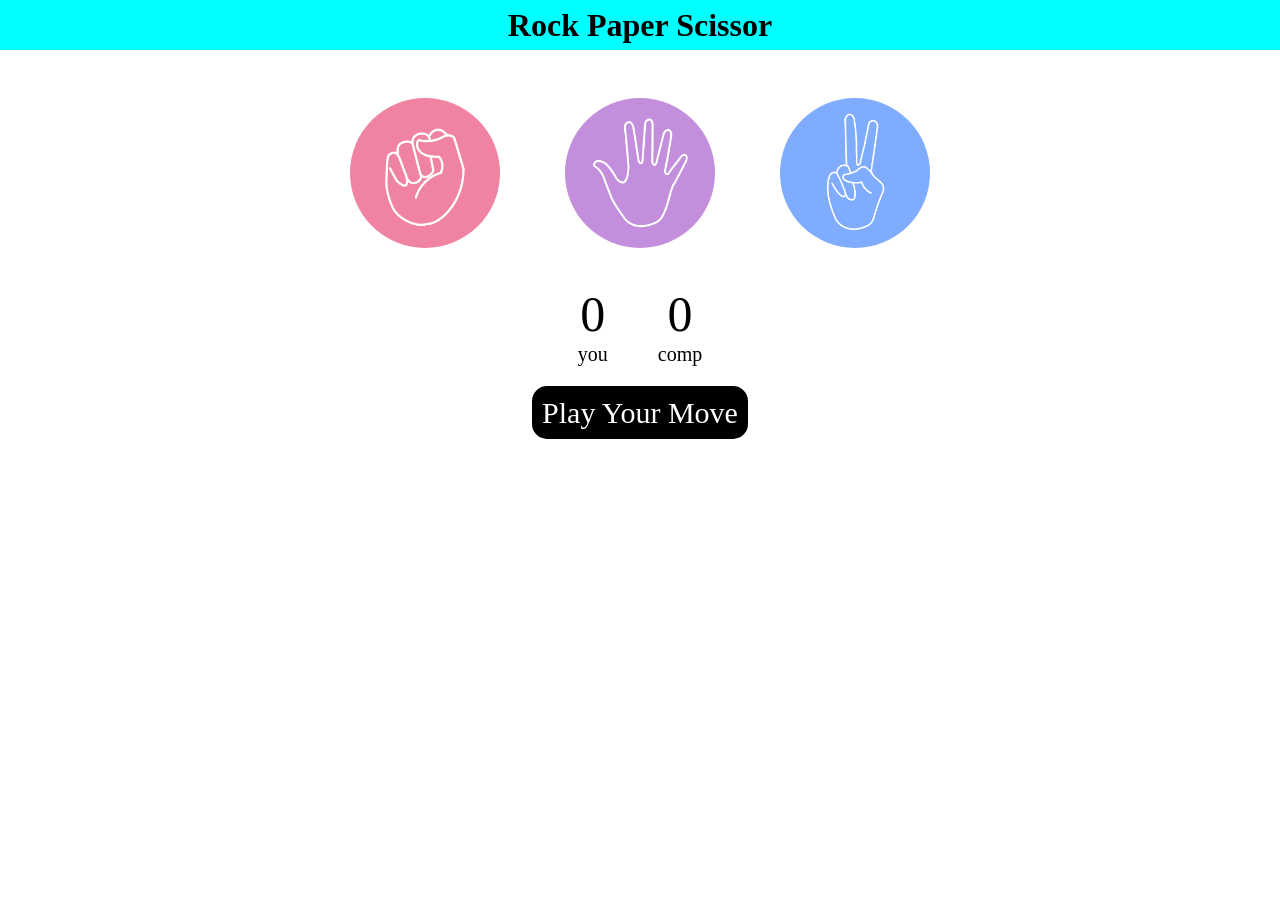
<file: game.html>
<!DOCTYPE html>
<html lang="en">
<head>
    <meta charset="UTF-8">
    <meta name="viewport" content="width=device-width, initial-scale=1.0">
    <title>Rock Paper Scissor game</title>
    <link rel="stylesheet" href="game.css">
</head>
<body>
    <h1>Rock Paper Scissor</h1>
    <div class="choices">
        <div class="choice" id="rock">
            <img src="images/rock.png ">
        </div>
        <div class="choice" id="paper">
            <img src="images/paper.png">
        </div>
        <div class="choice" id="scissors">
            <img src="images/scissors.png">
        </div>
    </div>
    
   <div class="score_board">
        <div class="score">
            <p id="user_score">0</p>
            <p>you</p>
        </div>
        <div class="score">
            <p id="comp_score">0</p>
            <p>comp</p>
        </div>
    </div>

    <div class="msg_container">
       <p id="msg">Play Your Move</p>
    </div>
    <script src="game.js"></script>
</body>
</html>
</file>
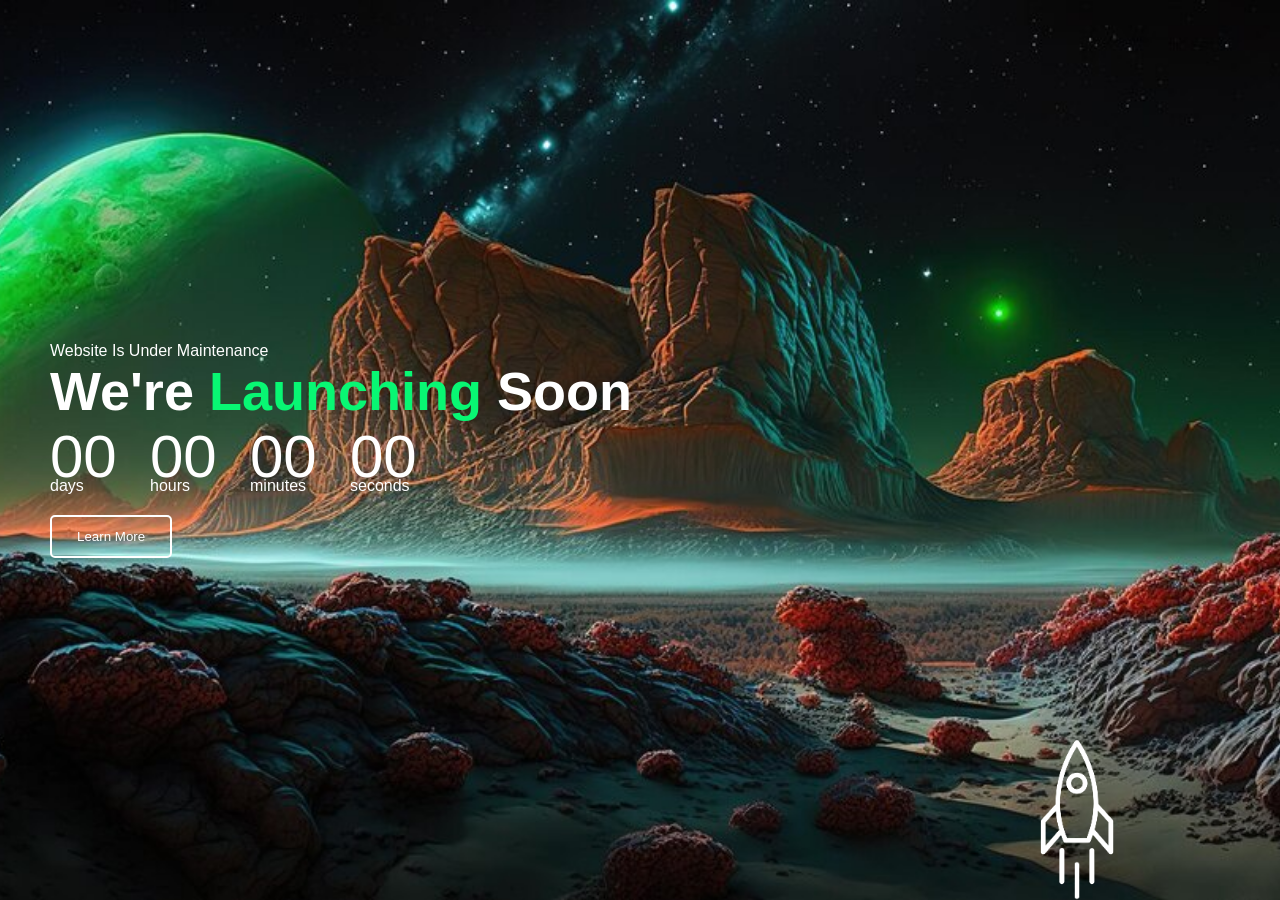
<file: comingSoon/comingSoon.html>
<!DOCTYPE html>
<html lang="en">
<head>
    <meta charset="UTF-8">
    <meta name="viewport" content="width=device-width, initial-scale=1.0">
    <title>ComingSoon</title>
    <link rel="stylesheet" href="comingSoon.css">
</head>
<body>
    <div class="container">
        <div class="content">
            <p>Website Is Under Maintenance</p>
            <h1>We're <span>Launching </span>Soon</h1>
            <div class="launch-time">
                <div>
                    <p id="days">00</p>
                    <span>days</span>
                </div>
                <div>
                    <p id="hours">00</p>
                    <span>hours</span>
                </div>
                <div>
                    <p id="minutes">00</p>
                    <span>minutes</span>
                </div>
                <div>
                    <p id="seconds">00</p>
                    <span>seconds</span>
                </div>
            </div>
            <button type="button">Learn More</button>
        </div>
        <img src="images/rocket.png" class="rocket">
    </div>

    <script src="comingsoon.js"></script>
</body>
</html>
</file>
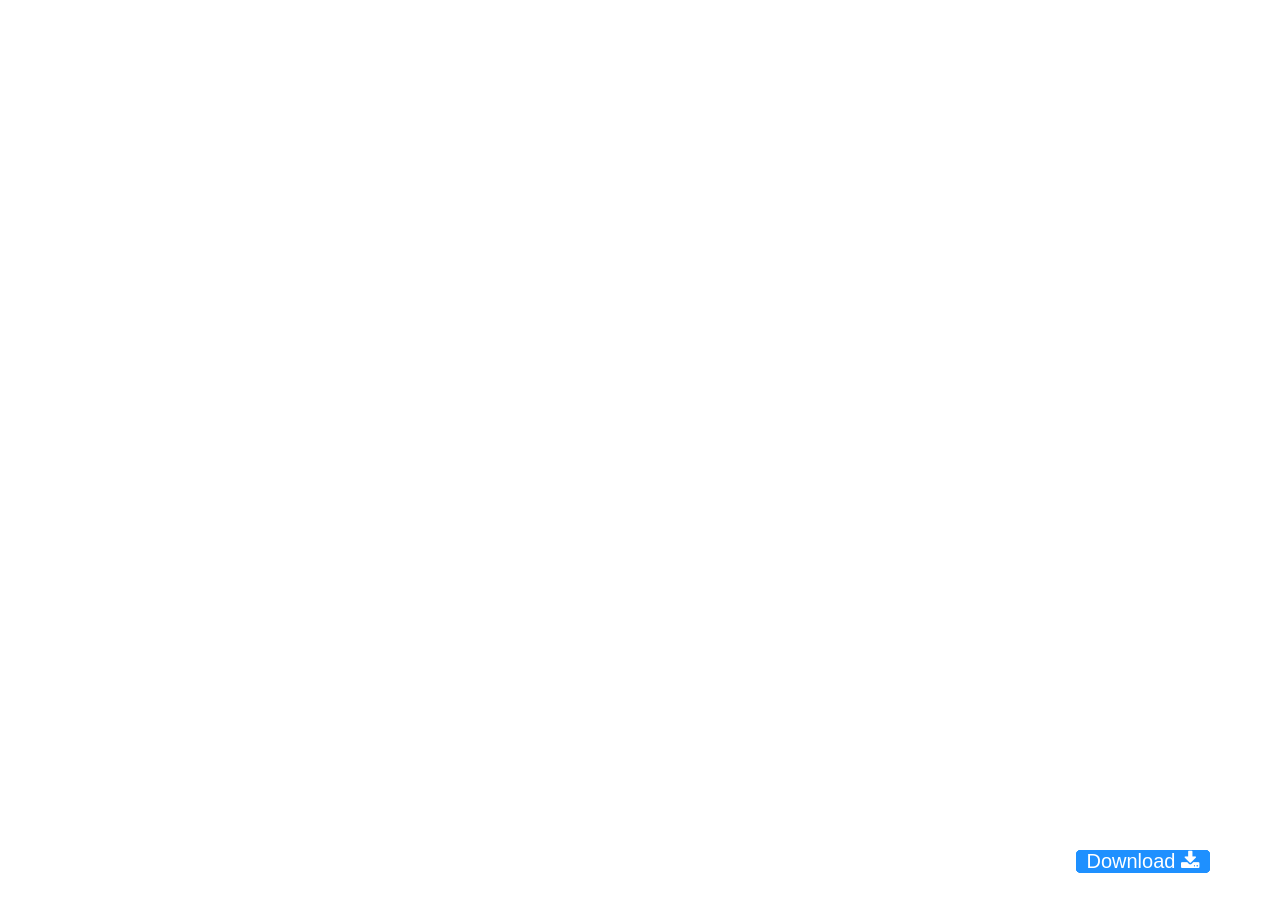
<file: download/download.html>
<head>
    <meta charset="UTF-8">
    <meta http-equiv="X-UA-Compatible" content="IE=edge">
    <meta name="viewport" content="width=device-width, initial-scale=1.0">
    <title>Document</title>
    <link rel="stylesheet" href="download.css">
    <link rel="stylesheet" href="https://cdnjs.cloudflare.com/ajax/libs/font-awesome/4.7.0/css/font-awesome.min.css">
</head>
<body>
    <div class="container">
        <div class="image1">
           <div class="download">
            <a href="slider1.jpg" download='image' class="download-btn">Download
                <i class="fa fa-download"></i>
            </a>
           </div>
        </div>
    
        <div class="image1">
            <a href="slider2.jpeg" download='image' class="download-btn">Download
                <i class="fa fa-download"></i>
            </a>
        </div>
    
        <div class="image1">
            <a href="slider1.jpg" download='image' class="download-btn">Download
                <i class="fa fa-download"></i>
            </a>
        </div>
    
        <div class="image1">
            <a href="slider1.jpg" download='image' class="download-btn">Download
                <i class="fa fa-download"></i>
            </a>
        </div>
    
        <div class="image1">
            <a href="slider1.jpg" download='image' class="download-btn">Download
                <i class="fa fa-download"></i>
            </a>
        </div>
    
        <div class="image1">
            <a href="slider1.jpg" download='image' class="download-btn">Download
                <i class="fa fa-download"></i>
            </a>
        </div>
    </div>
</body>
</html>
</file>
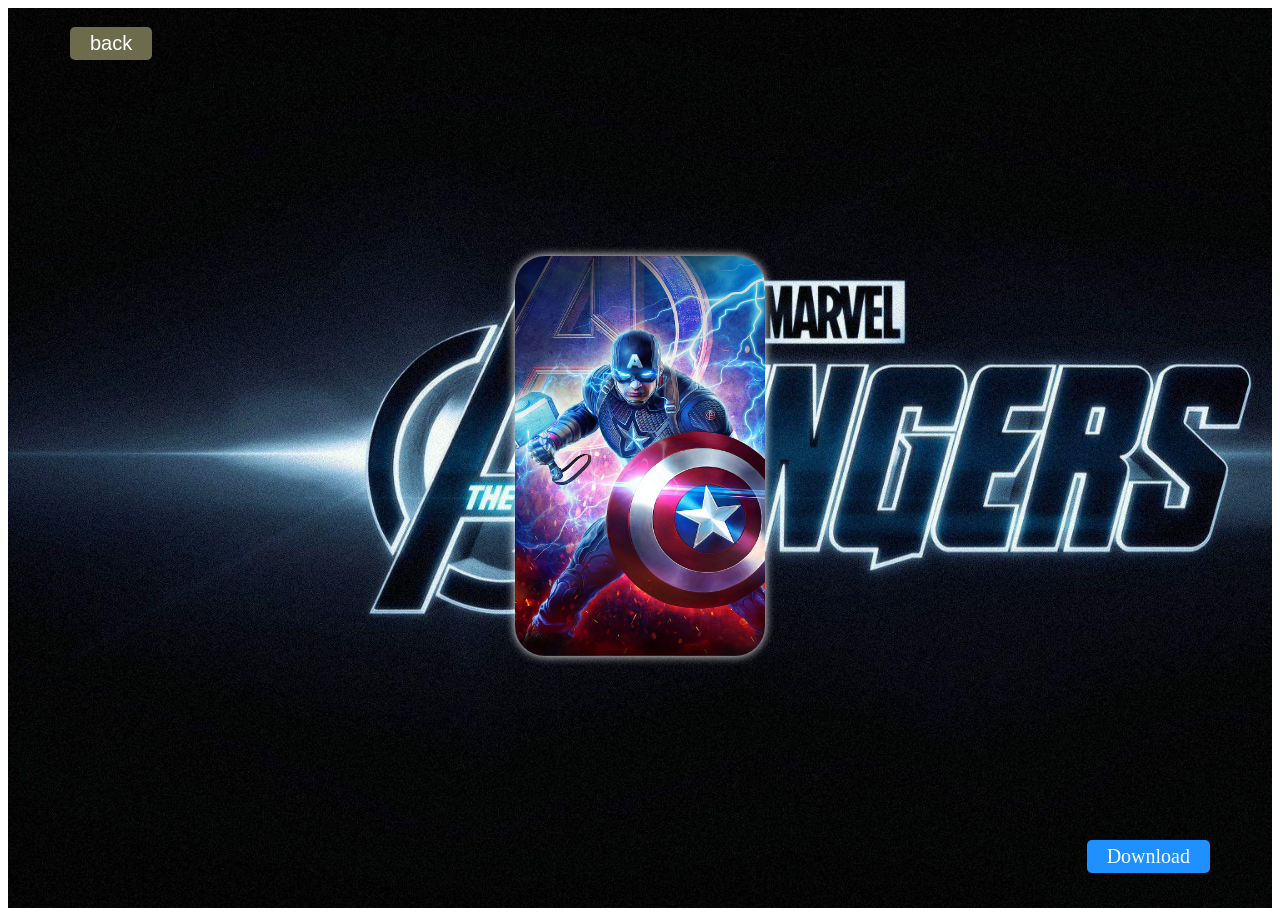
<file: downloads/captain-america.html>
<!DOCTYPE html>
<html lang="en">
<head>
    <meta charset="UTF-8">
    <meta name="viewport" content="width=device-width, initial-scale=1.0">
    <title>captain america</title>
    <link rel="stylesheet" href="captain-america.css">
</head>
<body>
    <div class="container">
        <div class="captain-america">
            <a href="images.html"><button class="backBtn">back</button></a>
            <img src="images/captain-america.jpg" >
            <a href="images/captain-america.jpg" download='image' class="download-btn">Download
                <i class="fa fa-download"></i>
            </a>
        </div>
    </div>
</body>
</html>
</file>
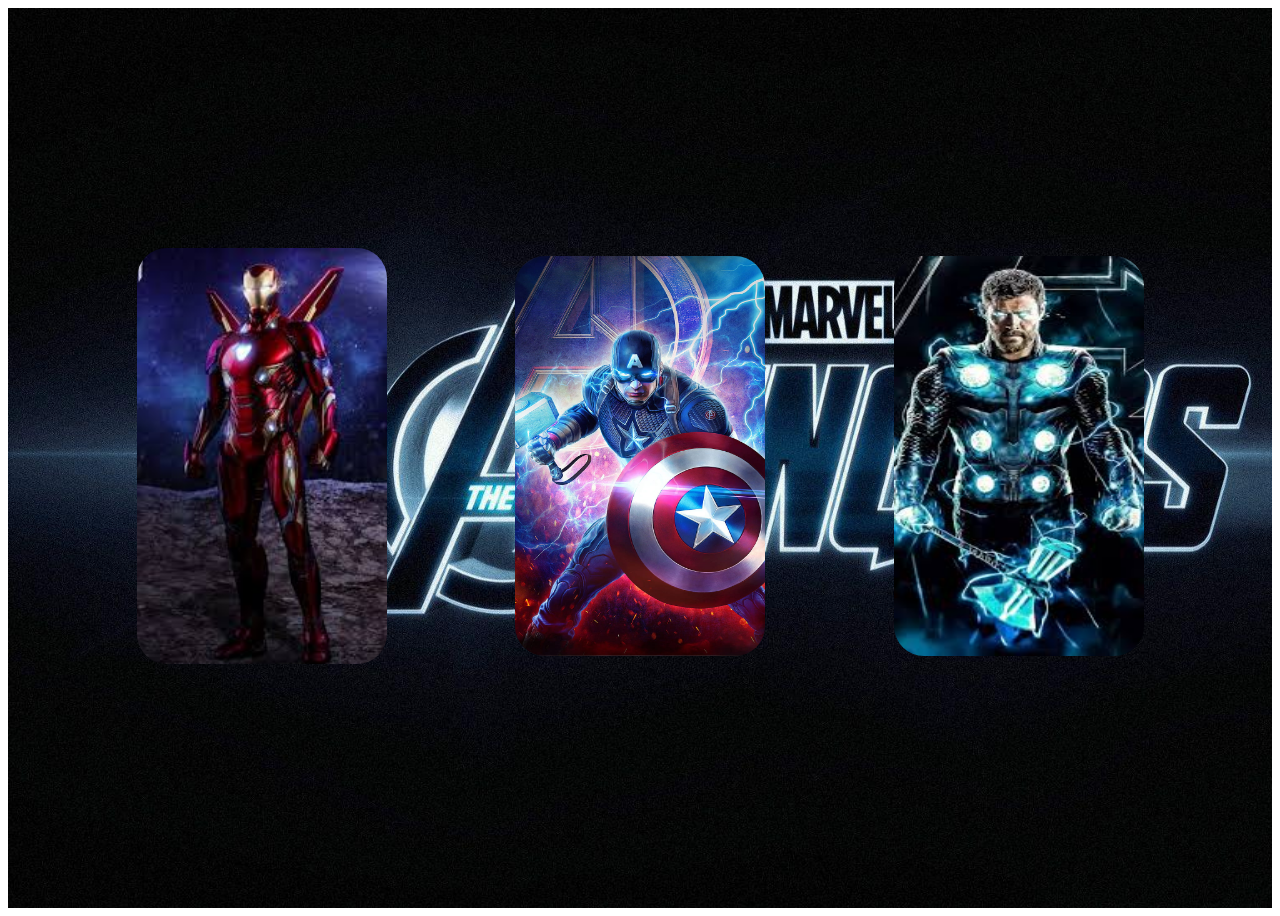
<file: downloads/images.html>
<!DOCTYPE html>
<html lang="en">
<head>
    <meta charset="UTF-8">
    <meta name="viewport" content="width=device-width, initial-scale=1.0">
    <title>downloads</title>
    <link rel="stylesheet" href="image.css">
</head>
<body>
    <div class="container">
        <div class="iron-man">
            <a href="iron-man.html"><img src="images/iron-man.jpeg" ></a>
        </div>
        <div class="captain-america">
            <a href="captain-america.html"><img src="images/captain-america.jpg" ></a>
        </div>
        <div class="thor">
            <a href="thor.html"><img src="images/thor.jpeg" ></a>
        </div>
    </div>
</body>
</html>
</file>
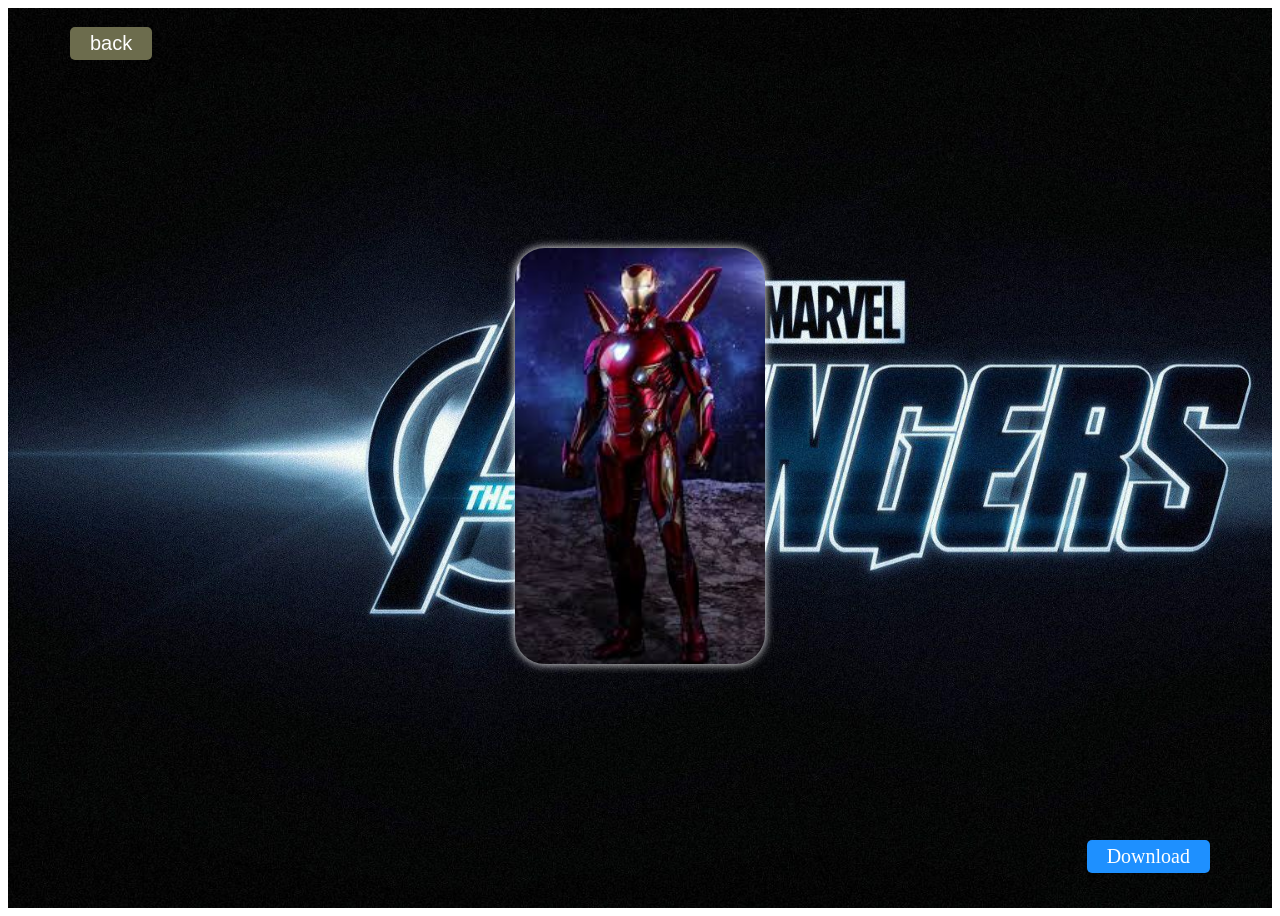
<file: downloads/iron-man.html>
<!DOCTYPE html>
<html lang="en">
<head>
    <meta charset="UTF-8">
    <meta name="viewport" content="width=device-width, initial-scale=1.0">
    <title>iron-man</title>
    <link rel="stylesheet" href="iron-man.css">
</head>
<body>
    <div class="container">
        <div class="iron-man">
            <a href="images.html"><button class="backBtn">back</button></a>
            <img src="images/iron-man.jpeg" >
            <a href="images/iron-man.jpeg" download='image' class="download-btn">Download
                <i class="fa fa-download"></i>
            </a>
        </div>
    </div>
</body>
</html>
</file>
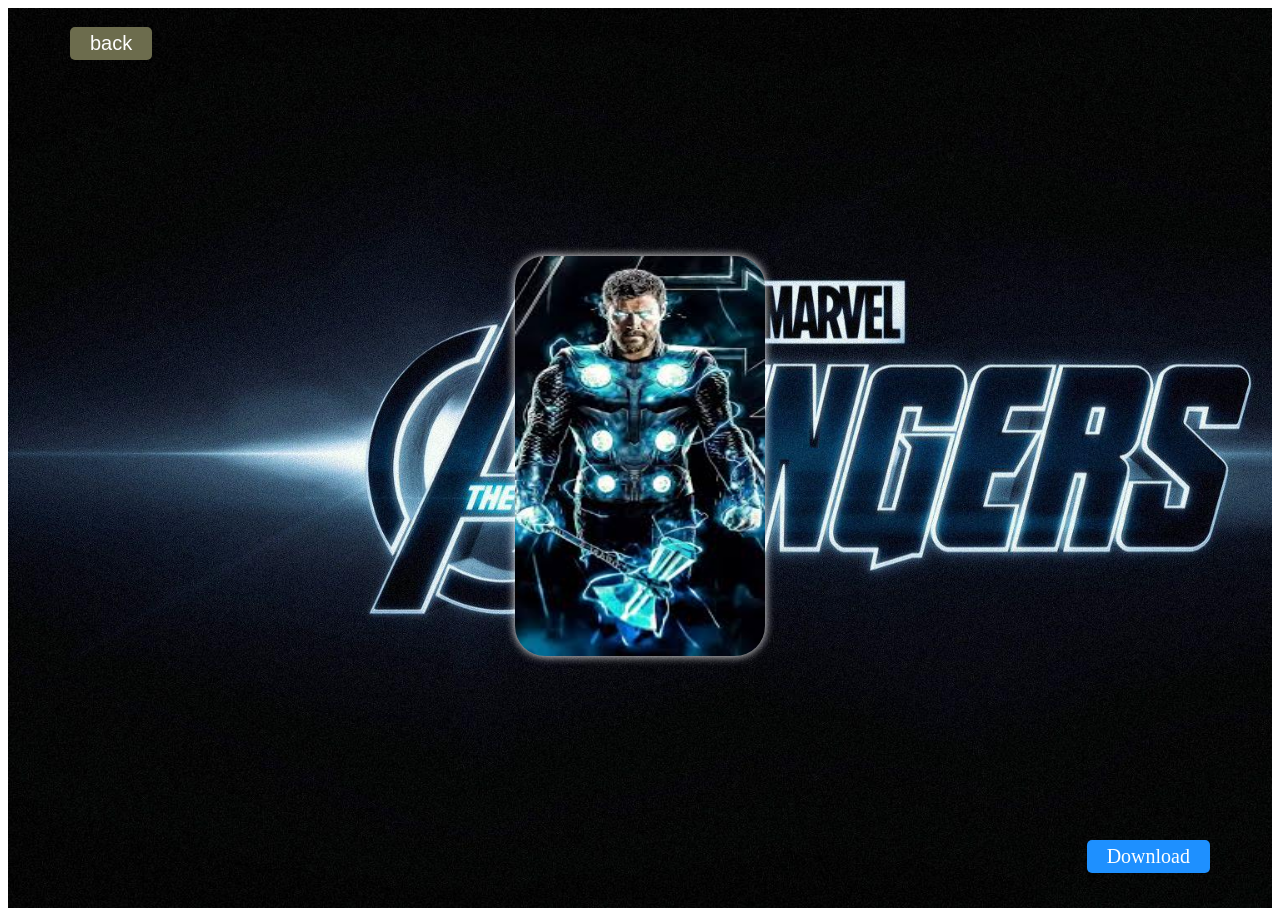
<file: downloads/thor.html>
<!DOCTYPE html>
<html lang="en">
<head>
    <meta charset="UTF-8">
    <meta name="viewport" content="width=device-width, initial-scale=1.0">
    <title>thor</title>
    <link rel="stylesheet" href="thor.css">
</head>
<body>
    <div class="container">
        <div class="thor">
            <a href="images.html"><button class="backBtn">back</button></a>
            <img src="images/thor.jpeg" >
            <a href="images/thor.jpeg" download='image' class="download-btn">Download
                <i class="fa fa-download"></i>
            </a>
        </div>
    </div>
</body>
</html>
</file>
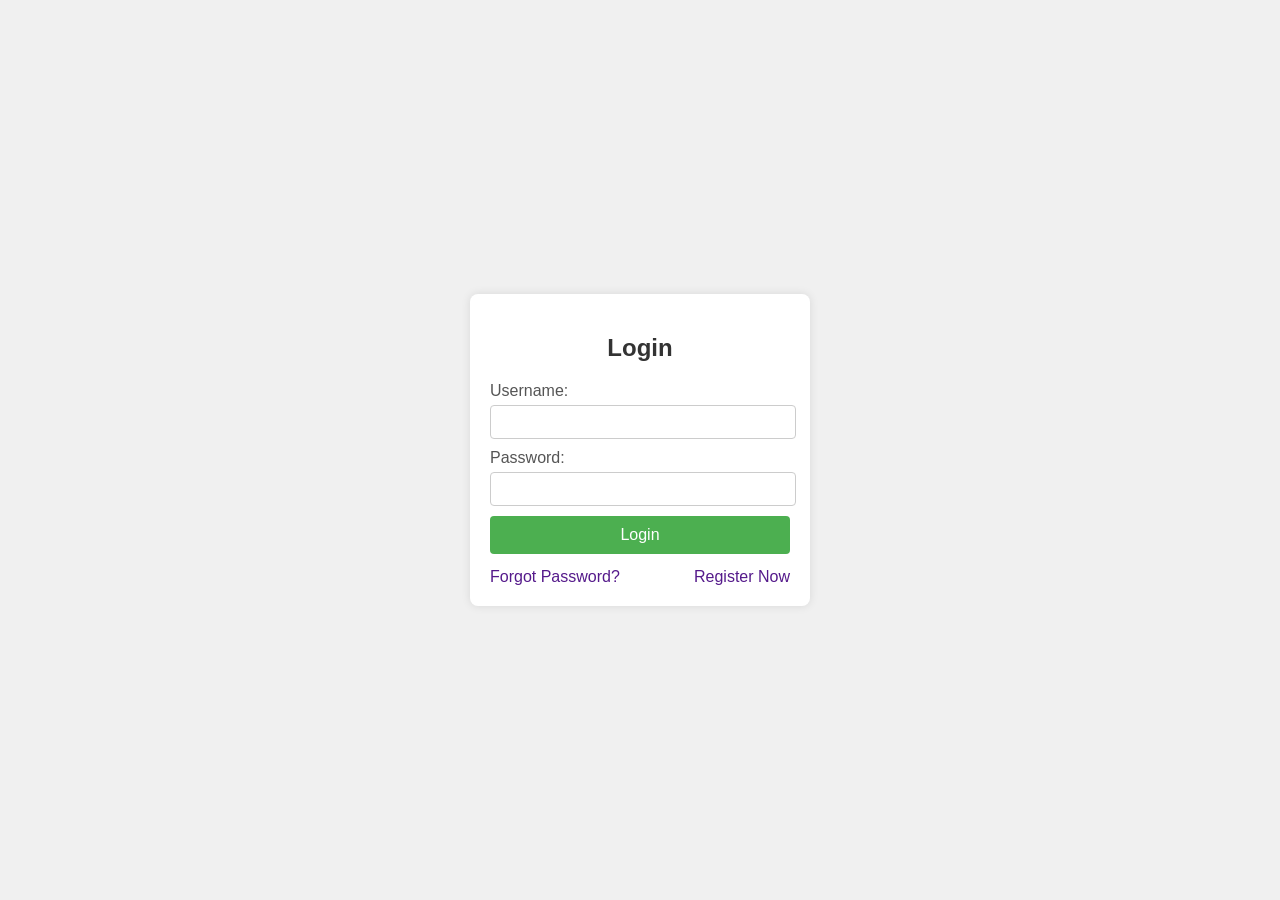
<file: formValidation/form.html>
<!-- <!DOCTYPE html>
<html lang="en">
<head>
    <meta charset="UTF-8">
    <meta name="viewport" content="width=device-width, initial-scale=1.0">
    <title>Document</title>
    <link rel="stylesheet" href="form.css">
</head>
<body>
    <div class="container">
        <form id="registrationForm">
            <h2>User Registration</h2>
            <div class="form-group">
                <label for="username">Username:</label>
                <input type="text" id="username" name="username" required>
            </div>
            <div class="form-group">
                <label for="email">Email:</label>
                <input type="email" id="email" name="email" required>
            </div>
            <div class="form-group">
                <label for="password">Password:</label>
                <input type="password" id="password" name="password" required>
            </div>
            <div class="form-group">
                <label for="confirmPassword">Confirm Password:</label>
                <input type="text" id="confirmPassword" name="confirmPassword" required>
            </div>
            <button type="submit">Register</button>
        </form>
        <div id="message"></div>
    </div>
    <script src="form.js"></script>
</body>
</html> -->




<!DOCTYPE html>
<html lang="en">
<head>
    <meta charset="UTF-8">
    <meta name="viewport" content="width=device-width, initial-scale=1.0">
    <title>Document</title>
    <link rel="stylesheet" href="form.css">
</head>
<body>
    <div class="container">
        <form id="loginForm" onsubmit="validateForm(event)">
          <h2>Login</h2>
          <div class="form-group">
            <label for="username">Username:</label>
            <input type="text" id="username" name="username" required>
          </div>
          <div class="form-group">
            <label for="password">Password:</label>
            <input type="password" id="password" name="password" required>
          </div>
          <button type="submit">Login</button>
          <p id="error-msg" class="error-message"></p>
          <div class="Forgot_register">
            <a href="" class="forgot">Forgot Password?</a>
          <a href="" class="forgot">Register Now</a>
          </div>
        </form>
      </div>
    
      <script src="form.js"></script>
</body>
</html>
</file>
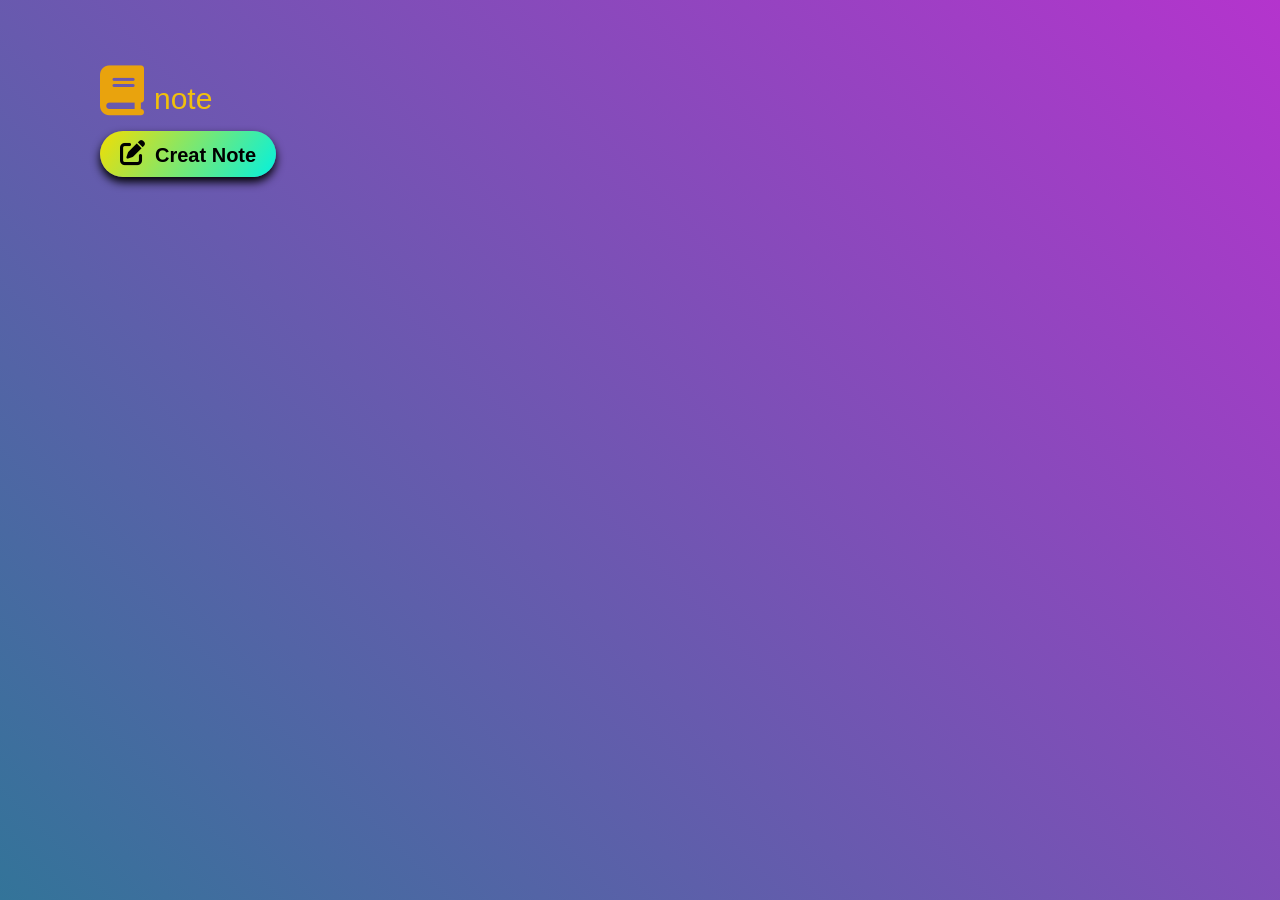
<file: note/note.html>
<!DOCTYPE html>
<html lang="en">
<head>
    <meta charset="UTF-8">
    <meta name="viewport" content="width=device-width, initial-scale=1.0">
    <title>note</title>
    <link rel="stylesheet" href="note.css">
    <link rel="stylesheet" href="https://cdnjs.cloudflare.com/ajax/libs/font-awesome/6.6.0/css/all.min.css">
</head>
<body>
    <div class="container">
            <div class="note">
                <h2><i class="fa-solid fa-book"></i>note</h2>
                
                <p></p>
            </div>
             <button class="btn"><i class="fa-solid fa-pen-to-square"></i>Creat Note</button>
             <div class="notes-container">
                <!-- <p contenteditable="true" class="input-box">
                    <img src="delete.png">
                </p> -->
             </div>
    </div>
    <script src="note.js"></script>
</body>
</html>
</file>
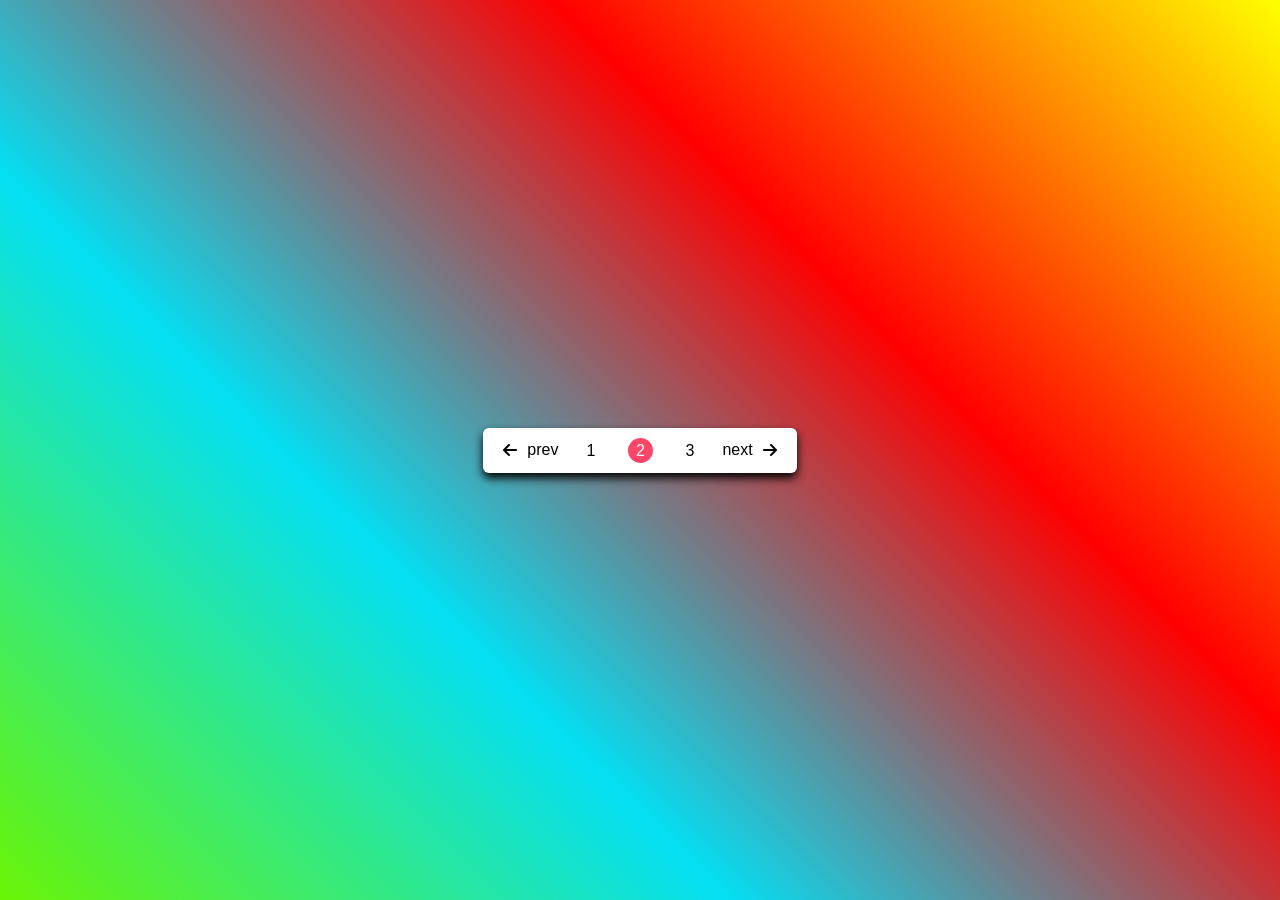
<file: pagination/page2.html>
<!DOCTYPE html>
<html lang="en">
<head>
    <meta charset="UTF-8">
    <meta name="viewport" content="width=device-width, initial-scale=1.0">
    <title>Pagination</title>
    <link rel="stylesheet" href="pagination.css">
    <link rel="stylesheet" href="https://cdnjs.cloudflare.com/ajax/libs/font-awesome/6.6.0/css/all.min.css">
</head>
<body>
    <div class="container">
        <div class="pagination">
            <button class="btn1"><i class="fa-solid fa-arrow-left"></i>prev</button>
            <ul>
               <a href="pagination.html"> <li class="link " value="1" onclick="activeLink()">1</li></a>
               <a href="page2.html"> <li class="link active" value="2" onclick="activeLink()">2</li></a>
               <a href="page3.html"> <li class="link" value="3" onclick="activeLink()">3</li></a>
            </ul>
            <button class="btn2">next<i class="fa-solid fa-arrow-right"></i></button>
        
        </div>
    </div>


   <script src="pagination.js"></script> 
</body>
</html>
</file>
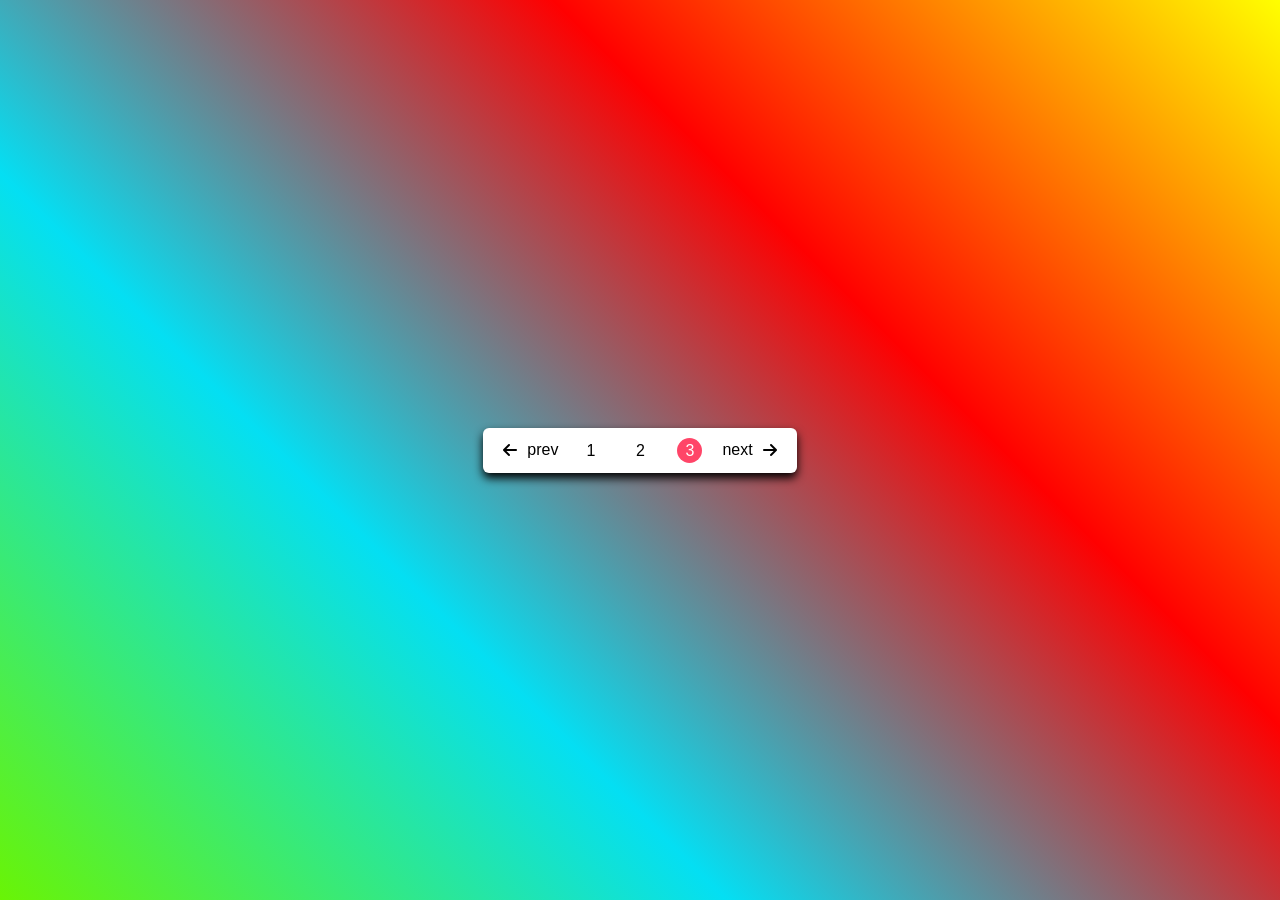
<file: pagination/page3.html>
<!DOCTYPE html>
<html lang="en">
<head>
    <meta charset="UTF-8">
    <meta name="viewport" content="width=device-width, initial-scale=1.0">
    <title>Pagination</title>
    <link rel="stylesheet" href="pagination.css">
    <link rel="stylesheet" href="https://cdnjs.cloudflare.com/ajax/libs/font-awesome/6.6.0/css/all.min.css">
</head>
<body>
    <div class="container">
        <div class="pagination">
            <button class="btn1"><i class="fa-solid fa-arrow-left"></i>prev</button>
            <ul>
               <a href="pagination.html"> <li class="link " value="1" onclick="activeLink()">1</li></a>
               <a href="page2.html"> <li class="link" value="2" onclick="activeLink()">2</li></a>
               <a href="page3.html"> <li class="link active" value="3" onclick="activeLink()">3</li></a>
            </ul>
            <button class="btn2">next<i class="fa-solid fa-arrow-right"></i></button>
        
        </div>
    </div>


   <script src="pagination.js"></script> 
</body>
</html>
</file>
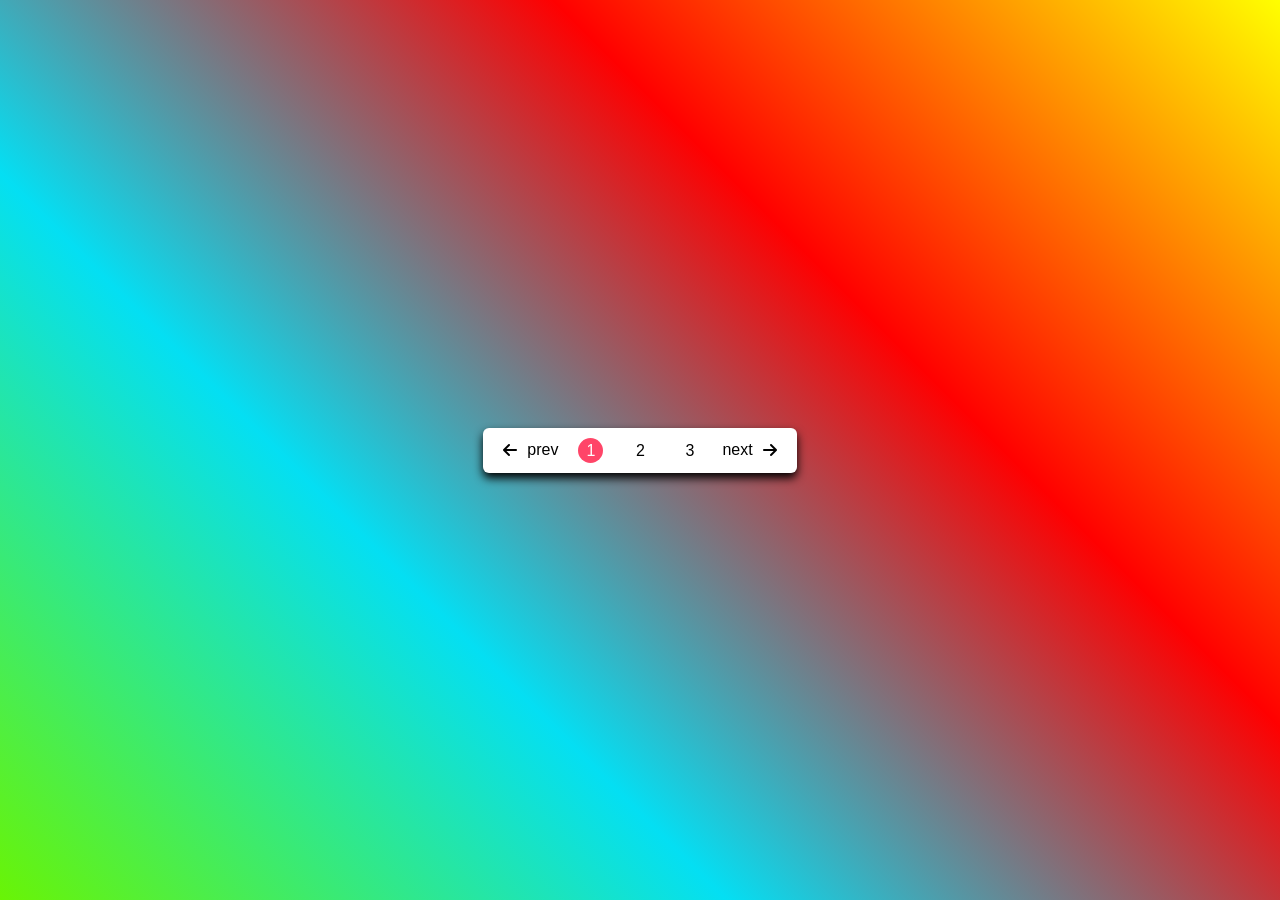
<file: pagination/pagination.html>
<!DOCTYPE html>
<html lang="en">
<head>
    <meta charset="UTF-8">
    <meta name="viewport" content="width=device-width, initial-scale=1.0">
    <title>Pagination</title>
    <link rel="stylesheet" href="pagination.css">
    <link rel="stylesheet" href="https://cdnjs.cloudflare.com/ajax/libs/font-awesome/6.6.0/css/all.min.css">
</head>
<body>
    <div class="container">
        <div class="pagination">
            <button class="btn1" onclick="backBtn()"><i class="fa-solid fa-arrow-left"></i>prev</button>
            <ul>
               <a href="pagination.html"><li class="link active" value="1" onclick="activeLink()">1</li></a>
               <a href="page2.html"><li class="link" value="2" onclick="activeLink()">2</li></a>
              <a href="page3.html"><li class="link" value="3" onclick="activeLink()">3</li></a>
            </ul>
           <button class="btn2" onclick="nextBtn()">next<i class="fa-solid fa-arrow-right"></i></button>
        
        </div>
    </div>


   <script src="pagination.js"></script> 
</body>
</html>
</file>
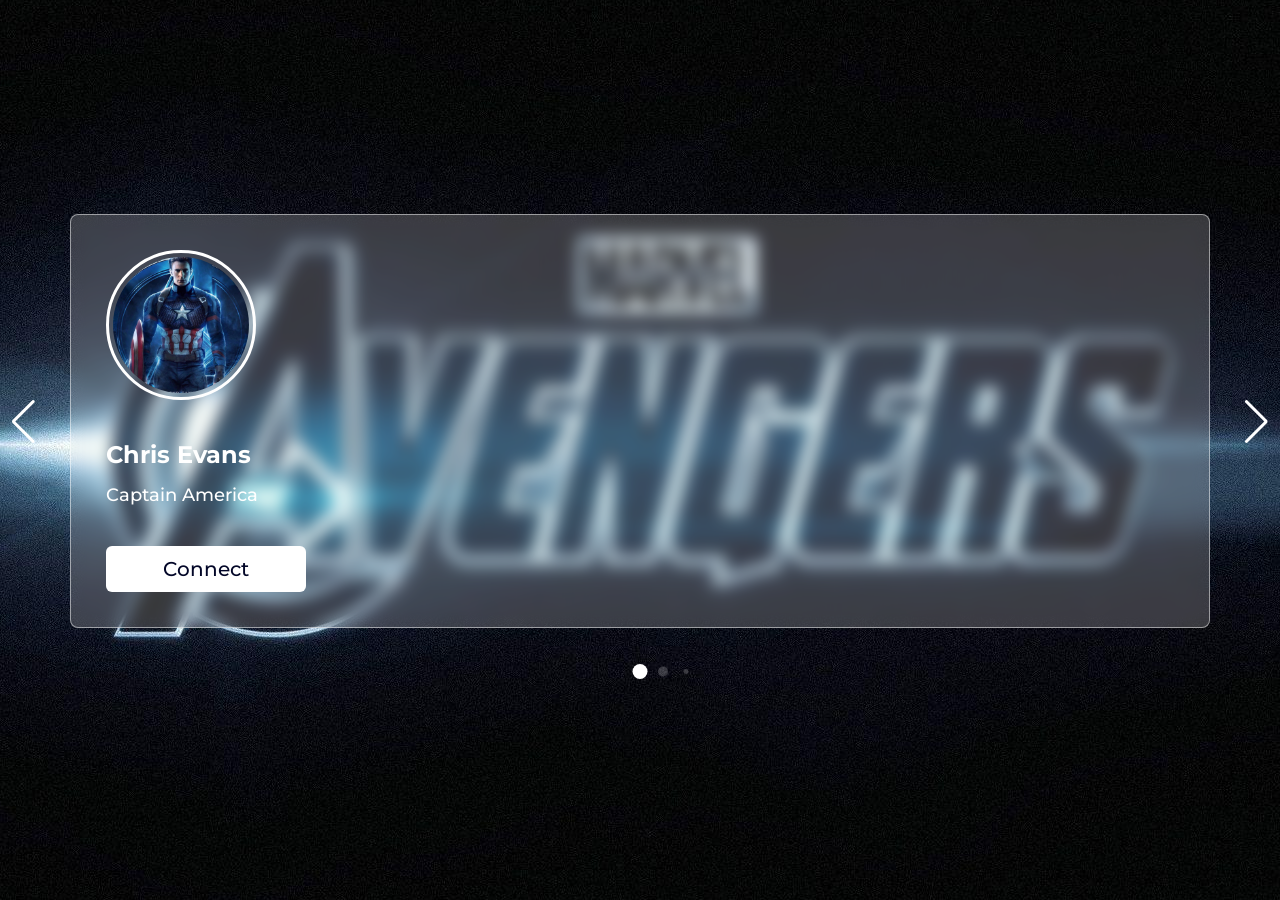
<file: slidder/slider.html>
<!DOCTYPE html>
<html lang="en">
<head>
    <meta charset="UTF-8">
    <meta name="viewport" content="width=device-width, initial-scale=1.0">
    <title>Slidder</title>
    <link rel="stylesheet" href="slider.css">
    <link rel="stylesheet" href="https://cdn.jsdelivr.net/npm/swiper@11/swiper-bundle.min.css">
</head>
<body>
<div class="container swiper">
    <div class="slider-wrapper">
        <div class="card-list swiper-wrapper"> 
            
            <div class="card-item swiper-slide">
               <div class="character">
                 <img src="images/slider1.jpg"  class="user-image">
                 <h2 class="user-name">Chris Evans</h2>
                 <p class="user-power">Captain America</p>
                 <button class="message-button">Connect</button>
               </div>
            </div>

            <div class="card-item swiper-slide">
                <img src="images/slider2.jpg"  class="user-image">
                <h2 class="user-name">Robert Downey Jr.</h2>
                <p class="user-power">Iron Man</p>
                <button class="message-button">Connect</button>
            </div>

            <div class="card-item swiper-slide">
                <img src="images/slider3.jpeg"  class="user-image">
                <h2 class="user-name">Mark Ruffalo</h2>
                <p class="user-power">Hulk</p>
                <button class="message-button">Connect</button>
            </div>

            <div class="card-item swiper-slide">
                <img src="images/slider4.jpeg"  class="user-image">
                <h2 class="user-name">Chris Hemsworth</h2>
                <p class="user-power">Thor</p>
                <button class="message-button">Connect</button>
            </div>

            <div class="card-item swiper-slide">
                <img src="images/slider5.jpeg"  class="user-image">
                <h2 class="user-name">Jeremy Renner</h2>
                <p class="user-power">Hawkeye</p>
                <button class="message-button">Connect</button>
            </div>

            <div class="card-item swiper-slide">
                <img src="images/slider6.jpeg"  class="user-image">
                <h2 class="user-name">Tom Hiddleston</h2>
                <p class="user-power">Loki</p>
                <button class="message-button">Connect</button>
            </div>

            <div class="card-item swiper-slide">
                <img src="images/slider7.jpeg"  class="user-image">
                <h2 class="user-name">Scarlett Johansson</h2>
                <p class="user-power">Black Widow</p>
                <button class="message-button">Connect</button>
            </div>

            <div class="card-item swiper-slide">
                <img src="images/slider8.jpeg"  class="user-image">
                <h2 class="user-name">Benedict Cumberbatch</h2>
                <p class="user-power">Dr.Strange</p>
                <button class="message-button">Connect</button>
            </div>
        </div>

        <div class="swiper-pagination"></div>

        <div class="swiper-slide-button swiper-button-prev"></div>
        <div class="swiper-slide-button swiper-button-next"></div>

    </div>
</div>







   
 <script src="https://cdn.jsdelivr.net/npm/swiper@11/swiper-bundle.min.js"></script>
 <script src="slidder.js"></script>  
</body>
</html>
</file>
<file: game.css>
*{
    margin: 0;
    padding: 0;
    text-align: center;
}
h1{
    height: 50px;
    background-color: aqua;
    line-height: 50px;
}
.choices{
    display: flex;
    justify-content: center;
    align-items: center;
    gap: 50px;
    margin-top: 40px;

}
.choice{
    height: 165px;
    width: 165px;
    border-radius: 50%;
    display: flex;
    justify-content: center;
    align-items: center;
  
}
.choice:hover{
   background-color: black;
    cursor: pointer;
    
}
img{
    height: 150px;
    width: 150px;
    object-fit: cover;
    border-radius: 50%;
}
.score_board{
    display: flex;
    justify-content: center;
    align-items: center;
    font-size: 20px;
    gap: 50px;
    margin-top: 30px;
}
#user_score, #comp_score{
    font-size: 50px;
}
.msg_container{
    margin-top: 30px;
}
#msg{
    font-size: 30px;
    color:white;
    background-color: black;
    display: inline;
    padding: 10px;
    border-radius: 15px;
}
</file>
<file: comingSoon/comingSoon.css>
*{
    margin: 0;
    padding: 0;
    font-family: sans-serif;
    box-sizing: border-box;
}
.container{
    width: 100vw;
    height: 100vh;
    background-image: url(images/background.jpg);
    background-position: center;
    background-size: cover;
    position: relative;
}
.content{
     top: 50%;
     position: absolute;
     transform: translateY(-50%);
     color:white;
     margin-left: 50px;
}
.content h1{
    font-size: 54px;
    font-weight: 600px;
}
.content span{
    color:rgb(8, 247, 115);
}
 .content button{
    background: transparent;
    border: 2px solid white;
    outline: none;
    padding: 12px 25px;
    color:white;
    cursor: pointer;
    border-radius: 5px;
    margin-top: 20px;
 }
 .launch-time{
    display: flex;
 }
 .launch-time div{
    flex-basis: 100px;
 }
 .launch-time div p{
    font-size: 60px;
    margin-bottom: -14px;
 }
 .launch-time div span{
    color: white;
 }
 .rocket{
    color: white;
    width: 150px;
    position: absolute;
    right: 10%;
    bottom: 0;
    animation: rocket 4s linear infinite;
}
@keyframes rocket{
    0%{
        bottom: 0;
        opacity: 0;
    }
    100%{
        bottom: 105%;
        opacity: 1;
    }
}
</file>
<file: download/download.css>
*{
    margin:0;
    padding:0;
    box-sizing: border-box;
}

body{
    min-height:100vh;
    display:grid;
    place-items:center;
    font-family: -apple-system, BlinkMacSystemFont, 'Segoe UI', Roboto, Oxygen, Ubuntu, Cantarell, 'Open Sans', 'Helvetica Neue', sans-serif;
}
.download-btn{
    background-color: DodgerBlue;
    color: white;
    padding: 00px 10px;
    font-size: 2rem;
    text-decoration: none;
    border-radius:5px;
    font-size: 20px;
    position: absolute;
    bottom: 27px;
    right: 70px;
}

.download-btn:hover {
    background-color: RoyalBlue;
  }
</file>
<file: downloads/captain-america.css>
.container{
    width: 100%;
    height: 100vh;
    background-image: url("images/slider_background.jpg");
    background-size: cover;
    display: flex;
    justify-content: center;
    align-items: center;
    justify-content: space-evenly;
}
.captain-america img{
    height: 400px;
    width: 250px;
    border-radius: 30px;
    cursor: pointer;
    filter: drop-shadow(0 0 5px white);
}
.download-btn{
    background-color: DodgerBlue;
    color: white;
    padding: 5px 20px;
    font-size: 2rem;
    text-decoration: none;
    border-radius:5px;
    font-size: 20px;
    position: absolute;
    bottom: 27px;
    right: 70px;
}

.download-btn:hover {
    background-color: RoyalBlue;
  }

  .backBtn{
    background-color: rgb(108, 108, 77);
    color: white;
    padding: 5px 20px;
    font-size: 2rem;
    text-decoration: none;
    border-radius:5px;
    font-size: 20px;
    position: absolute;
    top: 27px;
    left: 70px;
    border: none;
}

.backBtn:hover {
    border: 2px solid white;
  }
</file>
<file: downloads/image.css>
.container{
    width: 100%;
    height: 100vh;
    background-image: url("images/slider_background.jpg");
    background-size: cover;
    display: flex;
    justify-content: center;
    align-items: center;
    justify-content: space-evenly;
}
.iron-man img{
    width: 250px;
    border-radius: 30px;
    cursor: pointer;
}
.iron-man img:hover{
    filter: drop-shadow(0 0 5px white);
}
.captain-america img{
    height: 400px;
    width: 250px;
    border-radius: 30px;
    cursor: pointer;
}
.captain-america img:hover{
    filter: drop-shadow(0 0 5px white);
}
.thor img{
    height: 400px;
    width: 250px;
    border-radius: 30px;
    cursor: pointer;
}
.thor img:hover{
    filter: drop-shadow(0 0 5px white);
}
</file>
<file: downloads/iron-man.css>
.container{
    width: 100%;
    height: 100vh;
    background-image: url("images/slider_background.jpg");
    background-size: cover;
    display: flex;
    justify-content: center;
    align-items: center;
    justify-content: space-evenly;
}
.iron-man img{
    width: 250px;
    border-radius: 30px;
    cursor: pointer;
    filter: drop-shadow(0 0 5px white);
}
.download-btn{
    background-color: DodgerBlue;
    color: white;
    padding: 5px 20px;
    font-size: 2rem;
    text-decoration: none;
    border-radius:5px;
    font-size: 20px;
    position: absolute;
    bottom: 27px;
    right: 70px;
}

.download-btn:hover {
    background-color: RoyalBlue;
  }

  .backBtn{
    background-color: rgb(108, 108, 77);
    color: white;
    padding: 5px 20px;
    font-size: 2rem;
    text-decoration: none;
    border-radius:5px;
    font-size: 20px;
    position: absolute;
    top: 27px;
    left: 70px;
    border: none;
}

.backBtn:hover {
    border: 2px solid white;
  }
</file>
<file: downloads/thor.css>
.container{
    width: 100%;
    height: 100vh;
    background-image: url("images/slider_background.jpg");
    background-size: cover;
    display: flex;
    justify-content: center;
    align-items: center;
    justify-content: space-evenly;
}
.thor img{
    height: 400px;
    width: 250px;
    border-radius: 30px;
    cursor: pointer;
    filter: drop-shadow(0 0 5px white);
}
.download-btn{
    background-color: DodgerBlue;
    color: white;
    padding: 5px 20px;
    font-size: 2rem;
    text-decoration: none;
    border-radius:5px;
    font-size: 20px;
    position: absolute;
    bottom: 27px;
    right: 70px;
}

.download-btn:hover {
    background-color: RoyalBlue;
  }

  .backBtn{
    background-color: rgb(108, 108, 77);
    color: white;
    padding: 5px 20px;
    font-size: 2rem;
    text-decoration: none;
    border-radius:5px;
    font-size: 20px;
    position: absolute;
    top: 27px;
    left: 70px;
    border: none;
}

.backBtn:hover {
    border: 2px solid white;
  }
</file>
<file: formValidation/form.css>
/* body {
    font-family: Arial, sans-serif;
    background-color: #f0f0f0;
}

.container {
    max-width: 400px;
    margin: 20px auto;
    padding: 20px;
    background-color: #fff;
    border-radius: 8px;
    box-shadow: 0 0 10px rgba(0,0,0,0.1);
}

form {
    display: flex;
    flex-direction: column;
}

.form-group {
    margin-bottom: 15px;
}

label {
    font-weight: bold;
}

input[type="text"],
input[type="email"],
input[type="password"] {
    padding: 8px;
    width: 100%;
    box-sizing: border-box;
    border: 1px solid #ccc;
    border-radius: 4px;
    font-size: 14px;
}

button {
    padding: 10px 20px;
    background-color: #1b94da;
    color: #fff;
    border: none;
    cursor: pointer;
    border-radius: 4px;
    font-size: 16px;
}

button:hover {
    background-color: #0d6090;
}

#message {
    margin-top: 10px;
    color: #4CAF50;
    font-weight: bold;
} */






body {
    font-family: Arial, sans-serif;
    background-color: #f0f0f0;
    display: flex;
    justify-content: center;
    align-items: center;
    height: 100vh;
    margin: 0;
  }
  
  .container {
    width: 300px;
    background-color: #fff;
    padding: 20px;
    border-radius: 8px;
    box-shadow: 0 0 10px rgba(0, 0, 0, 0.1);
  }
  
  h2 {
    text-align: center;
    color: #333;
  }
  
  .form-group {
    margin-bottom: 10px;
  }
  
  label {
    display: block;
    margin-bottom: 5px;
    color: #555;
  }
  
  input[type="text"],
  input[type="password"] {
    width: calc(100% - 12px);
    padding: 8px;
    font-size: 14px;
    border: 1px solid #ccc;
    border-radius: 4px;
  }
  
  button {
    width: 100%;
    padding: 10px;
    background-color: #4CAF50;
    color: white;
    border: none;
    border-radius: 4px;
    cursor: pointer;
    font-size: 16px;
  }
  
  button:hover {
    background-color: #45a049;
  }
  
  .error-message {
    color: red;
    font-size: 14px;
    text-align: center;
    margin-top: 10px;
  }
  .Forgot_register a{
    text-decoration: none;
  }
  .Forgot_register{
    display: flex;
    justify-content: space-between;
  }
</file>
<file: note/note.css>
*{
    padding: 0;
    margin: 0;
    font-family: sans-serif;
    box-sizing: border-box;
}

.container{
    width: 100%;
    height: 100vh;
    background:linear-gradient(45deg, rgb(51, 116, 153),rgb(180, 52, 205));
    padding-top: 50px;
    padding-left: 100px;
}
.container h2 i{
    font-size: 50px;
    margin-right: 10px;
    color: rgb(233, 163, 13);
}
.container h2{
    font-family:Impact, Haettenschweiler, 'Arial Narrow Bold', sans-serif ;
    font-size: 30px;
    font-weight: 200;
    position: relative;
    top: 15px;
    color: rgb(241, 192, 12);
}
.container button{
    font-size: 20px;
    font-weight: 700;
    padding: 10px 20px;
    margin-top: 30px;
    margin-right: 50px;
    border-radius: 30px;
    border: none;
    outline: none;
    box-shadow: 0px 5px 10px;
    cursor: pointer;
    background: linear-gradient(125deg, rgb(241, 222, 4), rgb(4, 241, 222));
}
button i{
    margin-right: 10px;
    font-size: 25px;
}
button:hover {
    filter: drop-shadow(0 0 5px white);
    box-shadow: none;
    color: white;
}
.input-box{
    position: relative;
    width: 100%;
    max-width: 500px;
    min-height: 150px;
    background: #fff;
    color: #333;
    padding: 20px;
    margin: 20px 0;
    outline: none;
    border-radius: 5px;
}
.input-box img{
    width: 25px;
    position: absolute;
    bottom: 10px;
    right: 5px;
    cursor: pointer;
}
</file>
<file: pagination/pagination.css>
*{
    margin: 0;
    padding: 0;
    box-sizing: border-box;
    font-family: sans-serif;
    color: black;
}
.container{
    width: 100%;
    height: 100vh;
    background: linear-gradient(45deg, rgb(105, 244, 5), rgb(4, 223, 243), red, yellow);
    display: flex;
    justify-content: center;
    align-items: center;
}
.pagination{
    display: flex;
    justify-content: center; 
    align-items: center;
    background-color: white;
    padding: 10px 20px;
    border-radius: 6px;
    box-shadow: 0px 5px 10px;
}
ul li{
    display: inline-block;
    margin: 0 10px;
    width: 25px;
    height: 25px;
    border-radius: 50%;
    text-align: center;
    font-size: 16px;
    font-weight: 500px;
    line-height: 25px;
    cursor: pointer;
    background-position: 0 -45px;
    transition: background-position 0.5s;
}
ul li.active{
    color: white;
    background-image: linear-gradient(#ff4568, #ff4568);
    background-repeat: no-repeat;
    background-position: 0 0;;
}
.btn1{   
    font-size: 16px;
    font-weight: 500px;
    display: flex;
    align-items: center;
    justify-content: center;
    background-color: transparent;
    border: none;
    padding-right: 10px;
    cursor: pointer;
}
.btn1 i{
    font-size: 16px;
    margin-right: 10px;
}
.btn2{
    font-size: 16px;
    font-weight: 500px;
    display: flex;
    align-items: center;
    justify-content: center;
    background-color: transparent;
    border: none;
    padding-left: 10px;
    cursor: pointer;
}
.btn2 i{
    font-size: 16px;
    margin-left: 10px;
}
</file>
<file: slidder/slider.css>
@import url('https://fonts.googleapis.com/css2?family=Montserrat:ital,wght@0,100..900;1,100..900&display=swap');

*{
    font-family: "Montserrat", sans-serif;
    margin: 0;
    padding: 0;
    box-sizing: border-box;
}


body{
    display: flex;
    justify-content: center;
    align-items: center;
    min-height: 100vh;
    background: url("images/slider_background.jpg") #030728 no-repeat center;
    /* background-size: cover; */
}
.slider-wrapper {
    overflow: hidden;
    max-width: 1200px;
    margin: 0 70px 55px; 
}
.character{
    display: flex;
}
.card-item{
    /* color: white;
    /* user-select: none; */
    padding: 35px;
    /* display: flex; 
    flex-direction: column;
    justify-content: center;
    align-items: center; */
    height: 100px;
    display: flex;
    align-items: center;
    border-radius: 8px;
    background-color: rgba(255, 255, 255, 0.2);
    border: 1px solid  rgba(255, 255, 255, 0.5);
    backdrop-filter: blur(8px);
}
.card-item .character{
    width: 200px;
    color: white;
    user-select: none;
    display: flex; 
    flex-direction: column;
    justify-content: center;
    /* align-items: center; */
}

.card-item .introduction{
    width: 200px;
    height: 200px;
    position: relative;
    left: 300px;
    bottom: 400px;
}

.card-item .user-image{
    height: 150px;
    width: 150px;
    border-radius: 50%;
    object-fit: cover;
    margin-bottom: 40px;
    border: 3px solid white;
    padding: 4px;
}
.card-item .user-power{
    font-size: 1.15rem;
    /* color: black; */
    font-weight: 500;
    margin: 14px 0 40px;
}
.card-item .message-button{
    font-size: 1.25rem;
    padding: 10px 35px;
    color: #030728;
    border-radius: 6px;
    cursor: pointer;
    font-weight: 500;
    background-color: white;
    border: 1px solid transparent;
    transform: 0.2s ease;
}
.card-item .message-button:hover{
    color: white;
    border: 1px solid white;
    background-color: transparent;
}

.slider-wrapper .swiper-pagination-bullet {
    background: #fff;
    height: 15px;
    width: 15px;
}

.slider-wrapper .swiper-slide-button{
    color: white;
    margin-top: -50px;
}
.slider-wrapper .swiper-slide-button:hover{
    color: #4658ff;
    transform: 0.2s ease;
}
</file>
